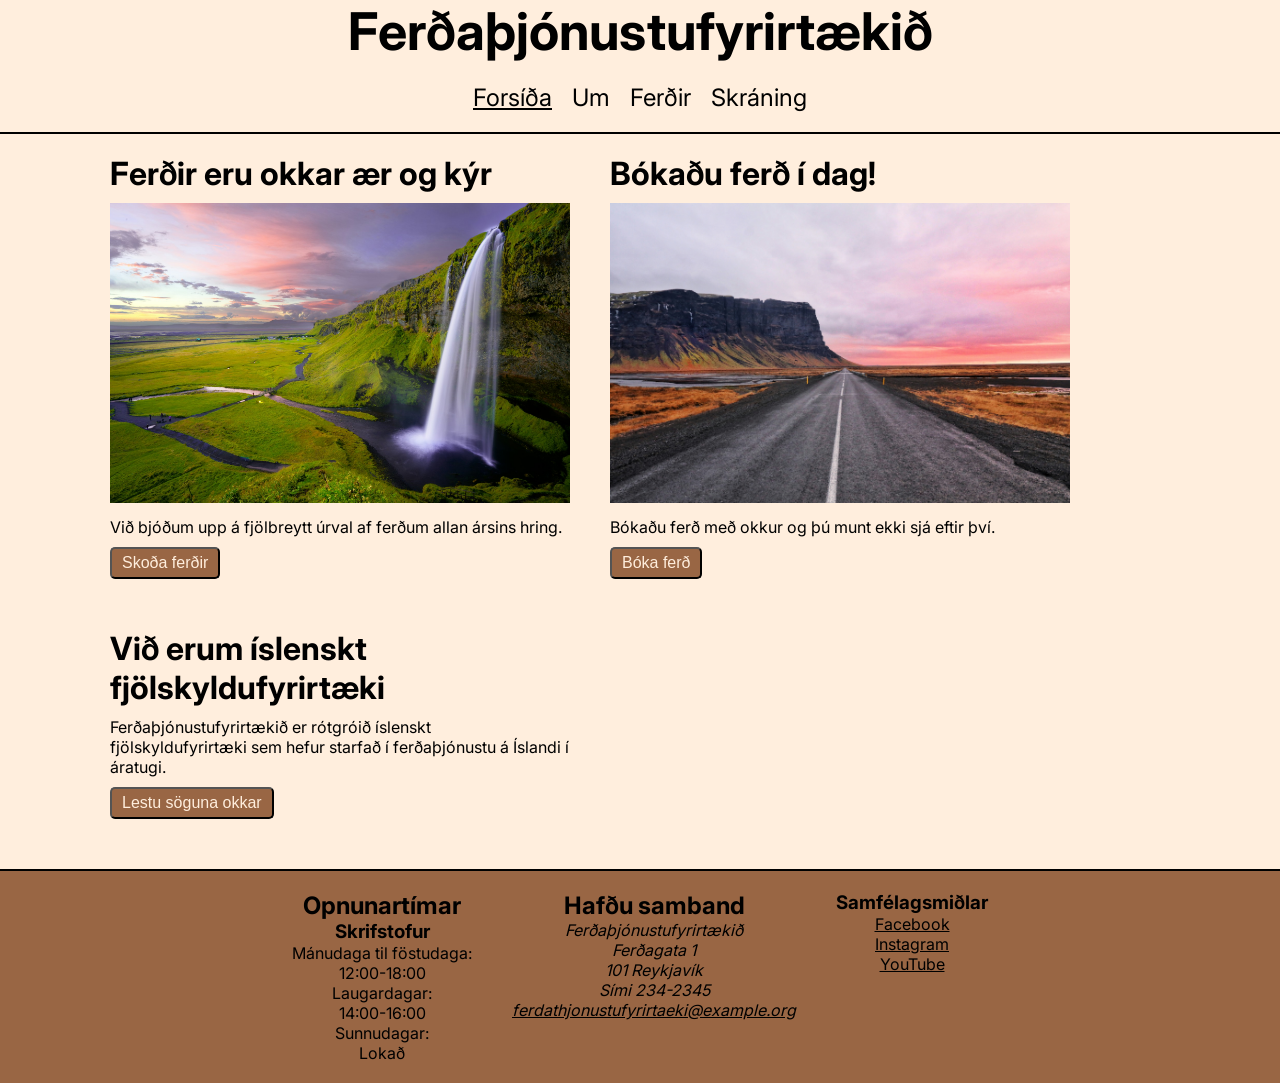
<file: index.html>
<!doctype html>
<html lang="is">
  <head>
    <meta charset="utf-8" />
    <meta name="viewport" content="width=device-width, initial-scale=1" />
    <meta
      name="description"
      content="Við bjóðum upp á fjölbreytt úrval af ferðum allan ársins hring."
    />
    <title>Ferðaþjónustufyrirtækið</title>

    <meta property="og:title" content="Ferðaþjónustufyrirtækið" />
    <meta
      property="og:description"
      content="Við bjóðum upp á fjölbreytt úrval af ferðum allan ársins hring."
    />
    <meta
      property="og:image"
      content="https://veff26-v2.netlify.app/myndir/vegur.jpg"
    />
    <link rel="stylesheet" href="styles.css" />
  </head>
  <body>
    <header>
      <h1>Ferðaþjónustufyrirtækið</h1>
    </header>
    <nav>
      <ul>
        <li class="current"><strong>Forsíða</strong></li>
        <li><a href="sidur/um.html">Um</a></li>
        <li><a href="sidur/ferdir.html">Ferðir</a></li>
        <li><a href="sidur/skraning.html">Skráning</a></li>
      </ul>
    </nav>
    <p class="sr-only"><a href="#efni">Beint í efni</a>.</p>

    <div class="wrapper">
      <main id="efni" class="fpage">
        <div class="cards">
          <section class="card">
            <h2>Ferðir eru okkar ær og kýr</h2>
            <img
              src="myndir/seljalandsfoss.jpg"
              width="500"
              alt="Mynd af Seljalandsfossi, tekin úr brekku og horft yfir landslagið. Fossinn er hægra megin og vinstra megin má sjá grænt gras og nokkrar manneskjur."
            />
            <p>
              Við bjóðum upp á fjölbreytt úrval af ferðum allan ársins hring.
            </p>
            <p><button>Skoða ferðir</button></p>
          </section>
          <section class="card">
            <h2>Bókaðu ferð í dag!</h2>
            <img
              src="myndir/vegur.jpg"
              width="500"
              alt="Mynd af vegi, tekin á miðjum vegi á Suðurlandi. Framundan er brú sem þverar á og í fjarska er fjall með eilítið af snjó."
            />
            <p>Bókaðu ferð með okkur og þú munt ekki sjá eftir því.</p>
            <p><button>Bóka ferð</button></p>
          </section>
          <section class="card">
            <h2>Við erum íslenskt fjölskyldufyrirtæki</h2>
            <p>
              Ferðaþjónustufyrirtækið er rótgróið íslenskt fjölskyldufyrirtæki
              sem hefur starfað í ferðaþjónustu á Íslandi í áratugi.
            </p>
            <p><button>Lestu söguna okkar</button></p>
          </section>
        </div>
      </main>
      <footer>
        <div>
          <h2>Opnunartímar</h2>
          <h3>Skrifstofur</h3>
          <dl>
            <dt>Mánudaga til föstudaga:</dt>
            <dd>12:00-18:00</dd>
            <dt>Laugardagar:</dt>
            <dd>14:00-16:00</dd>
            <dt>Sunnudagar:</dt>
            <dd>Lokað</dd>
          </dl>
        </div>
        <div>
          <h2>Hafðu samband</h2>
          <address>
            Ferðaþjónustufyrirtækið<br />
            Ferðagata 1<br />
            101 Reykjavík<br />
            Sími 234-2345<br />
            <a href="mailto:ferdathjonustufyrirtaeki@example.org"
              >ferdathjonustufyrirtaeki@example.org</a
            ><br />
          </address>
        </div>
        <div>
          <h3>Samfélagsmiðlar</h3>
          <a href="https://www.facebook.com/HaskoliIslands/">Facebook</a>
          <a href="https://www.instagram.com/haskoli_islands/">Instagram</a>
          <a href="https://www.youtube.com/user/HIvarp">YouTube</a>
        </div>
      </footer>
    </div>
  </body>
</html>
</file>
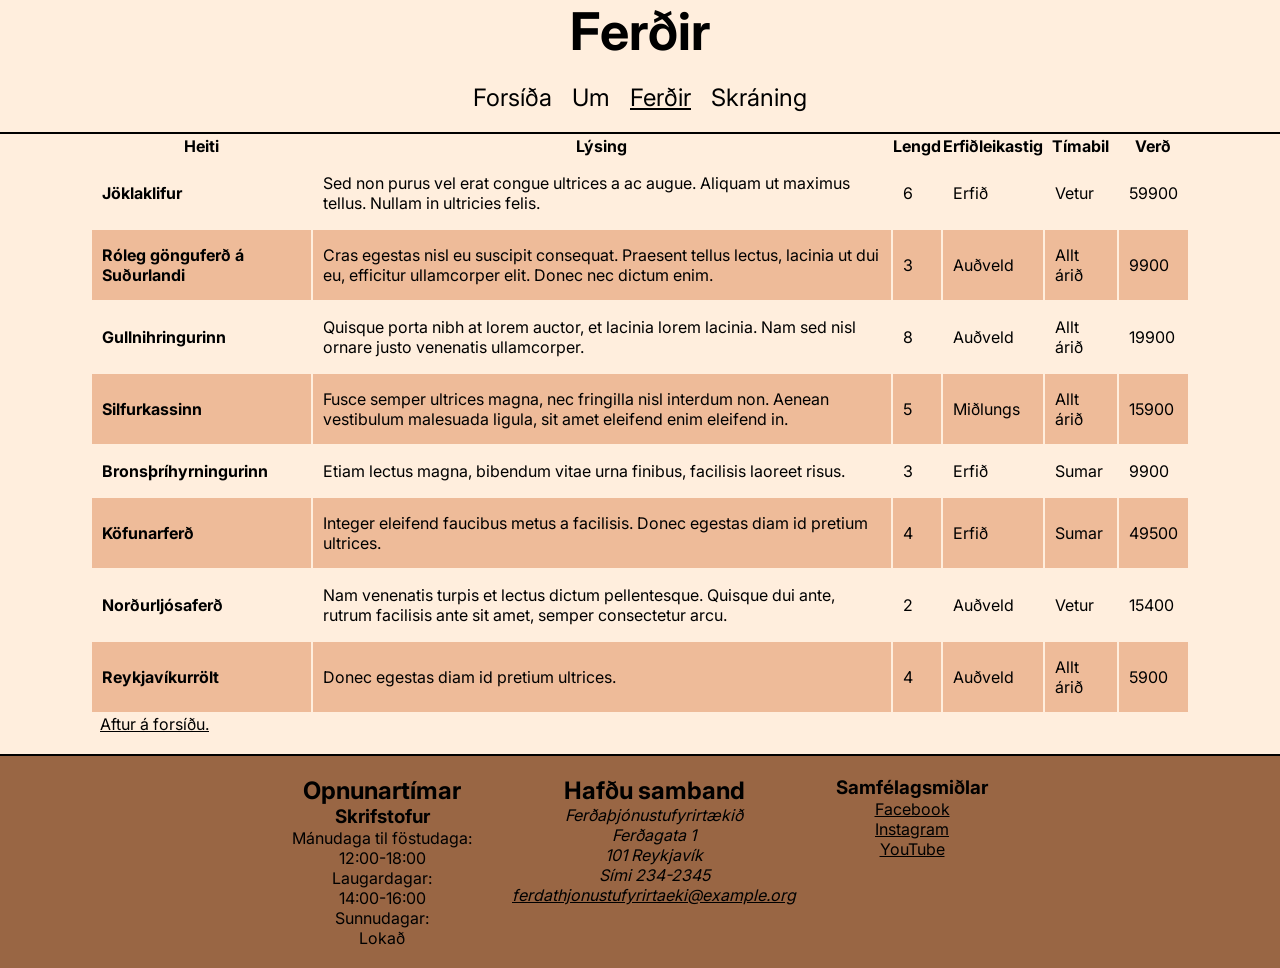
<file: sidur/ferdir.html>
<!doctype html>
<html lang="is">
  <head>
    <meta charset="utf-8" />
    <meta name="viewport" content="width=device-width, initial-scale=1" />
    <meta name="description" content="Skoðaðu ferðirnar okkar" />
    <meta property="og:title" content="Ferðir" />
    <meta
      property="og:description"
      content="Skoðaðu ferðir ferðaþjónustufyrirtækisins"
    />
    <meta
      property="og:image"
      content="https://veff26-v2.netlify.app/myndir/seljalandsfoss.jpg"
    />
    <link rel="stylesheet" href="../styles.css" />
    <title>Ferðir</title>
  </head>
  <body>
    <header>
      <h1>Ferðir</h1>

      <p class="sr-only"><a href="#efni">Beint í efni</a>.</p>

      <nav>
        <ul>
          <li><a href="../index.html">Forsíða</a></li>
          <li><a href="um.html">Um</a></li>
          <li class="current"><strong>Ferðir</strong></li>
          <li><a href="skraning.html">Skráning</a></li>
        </ul>
      </nav>
    </header>

    <div class="wrapper">
      <main id="efni">
        <table>
          <thead>
            <tr>
              <th>Heiti</th>
              <th>Lýsing</th>
              <th>Lengd</th>
              <th>Erfiðleikastig</th>
              <th>Tímabil</th>
              <th>Verð</th>
            </tr>
          </thead>
          <tbody>
            <tr>
              <td>Jöklaklifur</td>
              <td>
                Sed non purus vel erat congue ultrices a ac augue. Aliquam ut
                maximus tellus. Nullam in ultricies felis.
              </td>
              <td>6</td>
              <td>Erfið</td>
              <td>Vetur</td>
              <td>59900</td>
            </tr>
            <tr>
              <td>Róleg gönguferð á Suðurlandi</td>
              <td>
                Cras egestas nisl eu suscipit consequat. Praesent tellus lectus,
                lacinia ut dui eu, efficitur ullamcorper elit. Donec nec dictum
                enim.
              </td>
              <td>3</td>
              <td>Auðveld</td>
              <td>Allt árið</td>
              <td>9900</td>
            </tr>
            <tr>
              <td>Gullnihringurinn</td>
              <td>
                Quisque porta nibh at lorem auctor, et lacinia lorem lacinia.
                Nam sed nisl ornare justo venenatis ullamcorper.
              </td>
              <td>8</td>
              <td>Auðveld</td>
              <td>Allt árið</td>
              <td>19900</td>
            </tr>
            <tr>
              <td>Silfurkassinn</td>
              <td>
                Fusce semper ultrices magna, nec fringilla nisl interdum non.
                Aenean vestibulum malesuada ligula, sit amet eleifend enim
                eleifend in.
              </td>
              <td>5</td>
              <td>Miðlungs</td>
              <td>Allt árið</td>
              <td>15900</td>
            </tr>
            <tr>
              <td>Bronsþríhyrningurinn</td>
              <td>
                Etiam lectus magna, bibendum vitae urna finibus, facilisis
                laoreet risus.
              </td>
              <td>3</td>
              <td>Erfið</td>
              <td>Sumar</td>
              <td>9900</td>
            </tr>
            <tr>
              <td>Köfunarferð</td>
              <td>
                Integer eleifend faucibus metus a facilisis. Donec egestas diam
                id pretium ultrices.
              </td>
              <td>4</td>
              <td>Erfið</td>
              <td>Sumar</td>
              <td>49500</td>
            </tr>
            <tr>
              <td>Norðurljósaferð</td>
              <td>
                Nam venenatis turpis et lectus dictum pellentesque. Quisque dui
                ante, rutrum facilisis ante sit amet, semper consectetur arcu.
              </td>
              <td>2</td>
              <td>Auðveld</td>
              <td>Vetur</td>
              <td>15400</td>
            </tr>
            <tr>
              <td>Reykjavíkurrölt</td>
              <td>Donec egestas diam id pretium ultrices.</td>
              <td>4</td>
              <td>Auðveld</td>
              <td>Allt árið</td>
              <td>5900</td>
            </tr>
          </tbody>
        </table>

        <p class="takemehome"><a href="../index.html">Aftur á forsíðu.</a></p>
      </main>
      <footer>
        <div>
          <h2>Opnunartímar</h2>
          <h3>Skrifstofur</h3>
          <dl>
            <dt>Mánudaga til föstudaga:</dt>
            <dd>12:00-18:00</dd>
            <dt>Laugardagar:</dt>
            <dd>14:00-16:00</dd>
            <dt>Sunnudagar:</dt>
            <dd>Lokað</dd>
          </dl>
        </div>
        <div>
          <h2>Hafðu samband</h2>
          <address>
            Ferðaþjónustufyrirtækið<br />
            Ferðagata 1<br />
            101 Reykjavík<br />
            Sími 234-2345<br />
            <a href="mailto:ferdathjonustufyrirtaeki@example.org"
              >ferdathjonustufyrirtaeki@example.org</a
            ><br />
          </address>
        </div>
        <div>
          <h3>Samfélagsmiðlar</h3>
          <a href="https://www.facebook.com/HaskoliIslands/">Facebook</a>
          <a href="https://www.instagram.com/haskoli_islands/">Instagram</a>
          <a href="https://www.youtube.com/user/HIvarp">YouTube</a>
        </div>
      </footer>
    </div>
  </body>
</html>
</file>
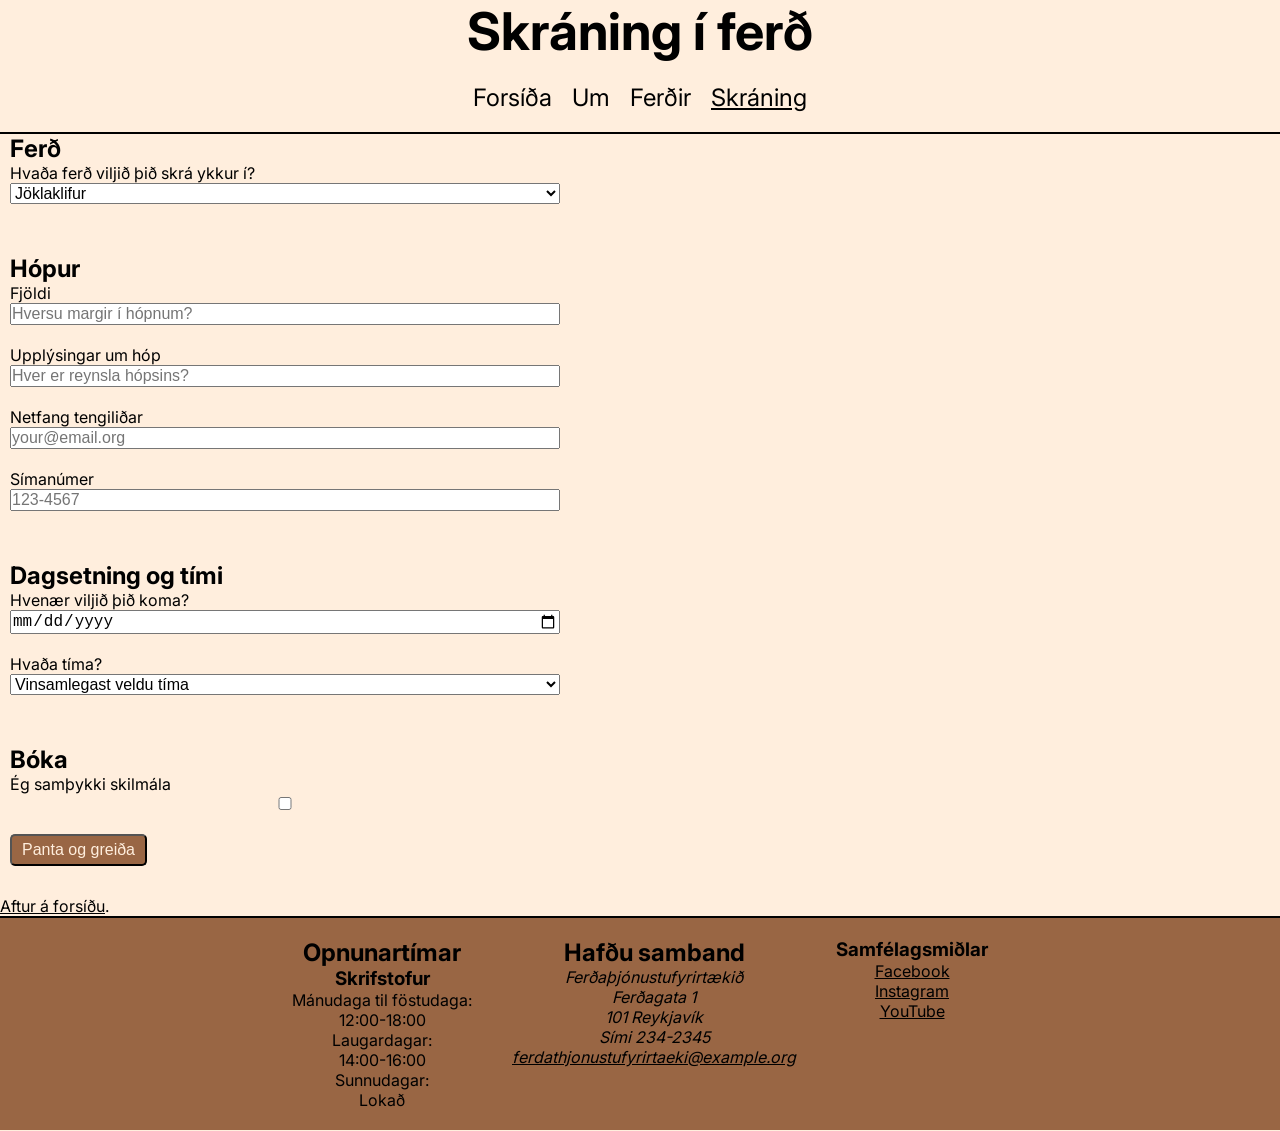
<file: sidur/skraning.html>
<!-- minimum html búið til með ! -->
<!doctype html>
<html lang="is">
  <head>
    <meta charset="UTF-8" />
    <meta name="viewport" content="width=device-width, initial-scale=1.0" />
    <meta name="description" content="Skráðu þig í þína draumaferð." />
    <meta property="og:title" content="Skráning í ferð" />
    <meta
      property="og:description"
      content="Skráðu þig hér í ferðir Ferðaþjónustufyrirtækisins"
    />
    <meta
      property="og:image"
      content="https://veff26-v2.netlify.app/myndir/vegur.jpg"
    />
    <link rel="stylesheet" href="../styles.css" />
    <title>Skráning í ferð</title>
  </head>
  <body>
    <header>
      <h1>Skráning í ferð</h1>

      <p class="sr-only"><a href="#efni">Beint í efni</a>.</p>

      <nav>
        <ul>
          <li><a href="../index.html">Forsíða</a></li>
          <li><a href="um.html">Um</a></li>
          <li><a href="ferdir.html">Ferðir</a></li>
          <li class="current"><strong>Skráning</strong></li>
        </ul>
      </nav>
    </header>
    <main id="efni">
      <form>
        <fieldset>
          <legend>Ferð</legend>
          <div>
            <label for="event">Hvaða ferð viljið þið skrá ykkur í?</label>
            <select id="event">
              <option>Jöklaklifur</option>
              <option>Róleg gönguferð á Suðurlandi</option>
              <option>Gullnihringurinn</option>
              <option>Silfurkassinn</option>
              <option>Bronsþríhyrningurinn</option>
              <option>Köfunarferð</option>
              <option>Norðurljósaferð</option>
              <option>Reykjavíkurrölt</option>
            </select>
          </div>
        </fieldset>
        <fieldset>
          <legend>Hópur</legend>
          <div>
            <label for="size">Fjöldi</label>
            <input
              id="size"
              type="number"
              min="1"
              placeholder="Hversu margir í hópnum?"
              required
            />
          </div>
          <div>
            <label for="experience">Upplýsingar um hóp</label>
            <input
              id="experience"
              type="text"
              placeholder="Hver er reynsla hópsins?"
              required
            />
          </div>
          <div>
            <label for="email">Netfang tengiliðar</label>
            <input
              id="email"
              type="email"
              placeholder="your@email.org"
              required
            />
          </div>
          <div>
            <label for="phone">Símanúmer</label>
            <input id="phone" type="tel" placeholder="123-4567" required />
          </div>
        </fieldset>
        <fieldset>
          <legend>Dagsetning og tími</legend>
          <div>
            <label for="whendate">Hvenær viljið þið koma?</label>
            <input id="whendate" type="date" required />
          </div>
          <div>
            <label for="whentime">Hvaða tíma?</label>
            <select id="whentime" required>
              <option value="" hidden selected disabled>
                Vinsamlegast veldu tíma
              </option>
              <!---->
              <option value="early">Fyrir hádegi</option>
              <option value="afternoon">Eftir hádegi</option>
              <option value="late">Kvöld</option>
            </select>
          </div>
        </fieldset>
        <fieldset>
          <legend>Bóka</legend>
          <div>
            <label for="terms">
              Ég samþykki skilmála<input id="terms" type="checkbox" required
            /></label>
          </div>
          <button>Panta og greiða</button>
        </fieldset>
      </form>
      <p><a href="../index.html">Aftur á forsíðu</a>.</p>
    </main>
    <footer>
      <div>
        <h2>Opnunartímar</h2>
        <h3>Skrifstofur</h3>
        <dl>
          <dt>Mánudaga til föstudaga:</dt>
          <dd>12:00-18:00</dd>
          <dt>Laugardagar:</dt>
          <dd>14:00-16:00</dd>
          <dt>Sunnudagar:</dt>
          <dd>Lokað</dd>
        </dl>
      </div>
      <div>
        <h2>Hafðu samband</h2>
        <address>
          Ferðaþjónustufyrirtækið<br />
          Ferðagata 1<br />
          101 Reykjavík<br />
          Sími 234-2345<br />
          <a href="mailto:ferdathjonustufyrirtaeki@example.org"
            >ferdathjonustufyrirtaeki@example.org</a
          ><br />
        </address>
      </div>
      <div>
        <h3>Samfélagsmiðlar</h3>
        <a href="https://www.facebook.com/HaskoliIslands/">Facebook</a>
        <a href="https://www.instagram.com/haskoli_islands/">Instagram</a>
        <a href="https://www.youtube.com/user/HIvarp">YouTube</a>
      </div>
    </footer>
  </body>
</html>
</file>
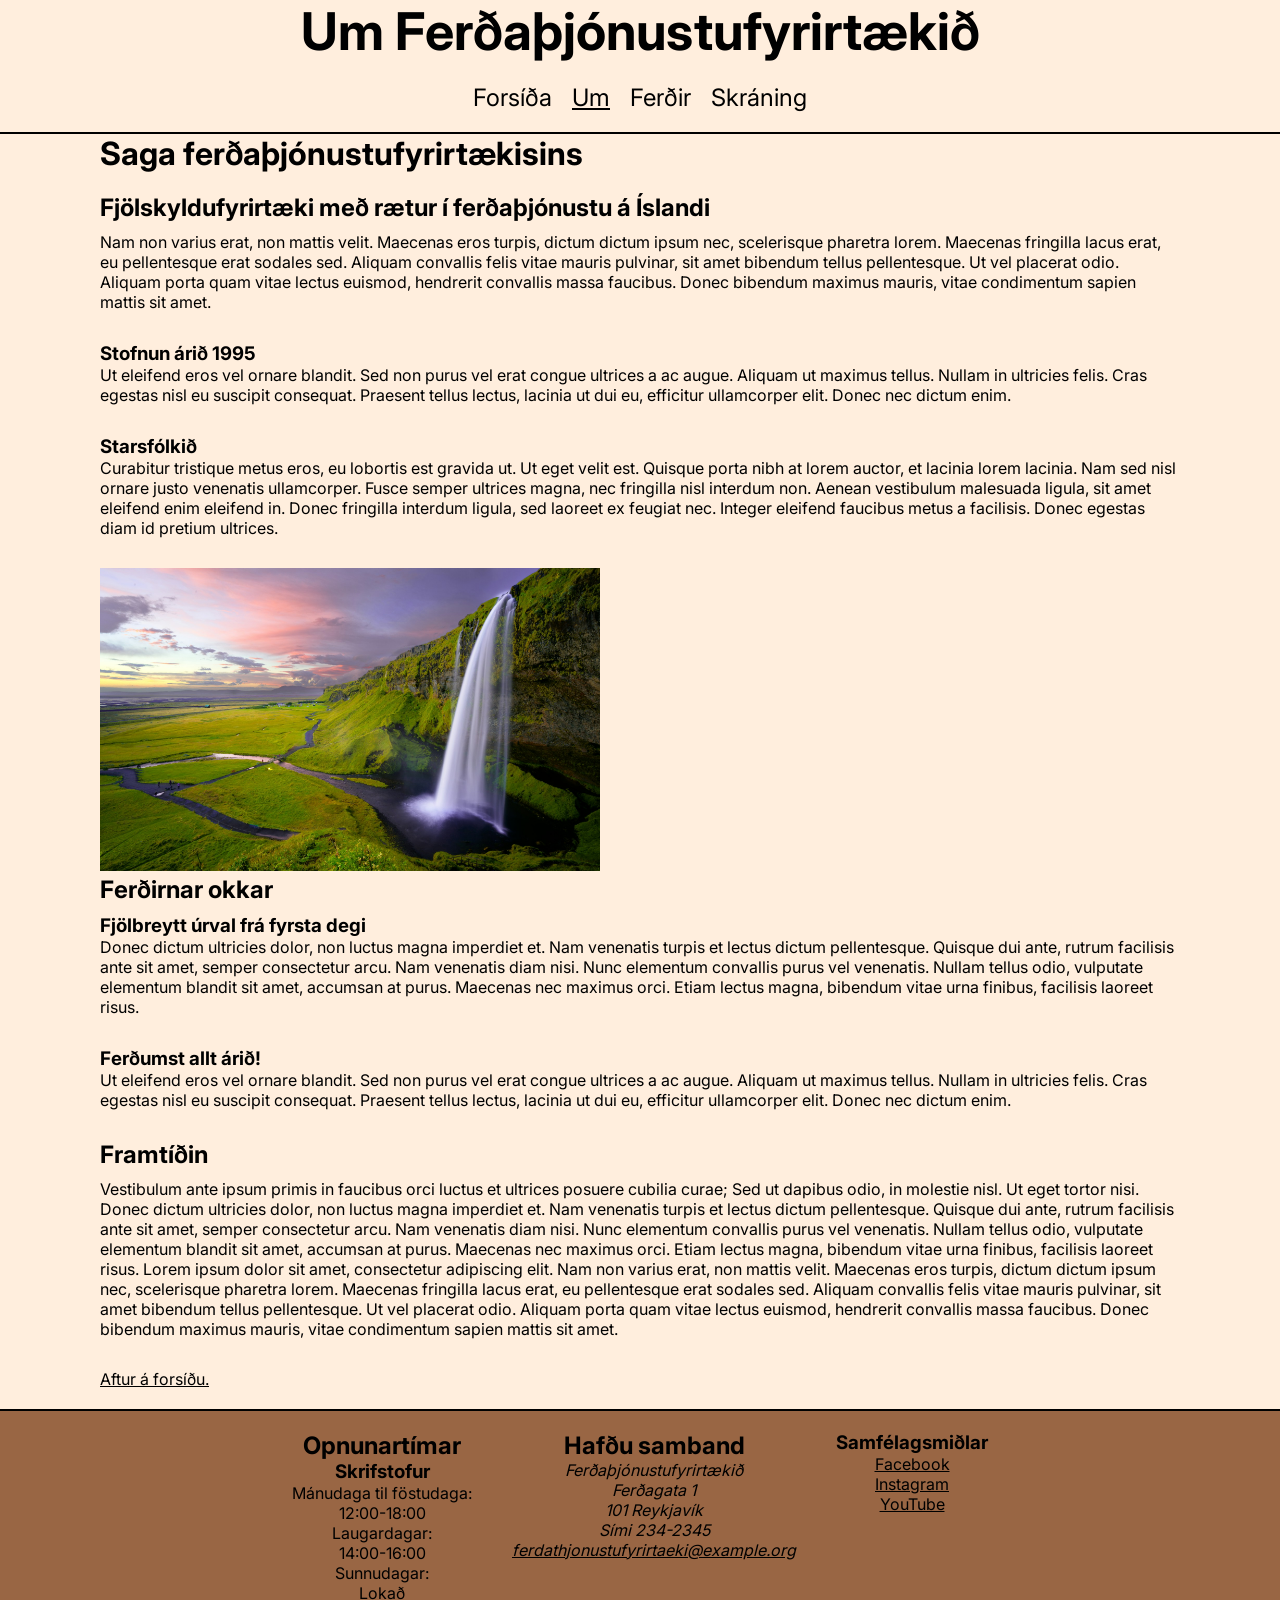
<file: sidur/um.html>
<!-- minimum html búið til með ! -->
<!doctype html>
<html lang="is">
  <head>
    <meta charset="UTF-8" />
    <meta name="viewport" content="width=device-width, initial-scale=1.0" />
    <meta
      name="description"
      content="Lærðu meira um okkur og okkar starfsemi"
    />
    <title>Um Ferðaþjónustufyrirtækið</title>
    <meta property="og:title" content="Um Ferðaþjónustufyrirtækið" />
    <meta
      property="og:description"
      content="Upplýsingar um Ferðaþjónustufyrirtækið"
    />
    <meta
      property="og:image"
      content="https://veff26-v2.netlify.app/myndir/seljalandsfoss.jpg"
    />
    <link rel="stylesheet" href="../styles.css" />
  </head>
  <body>
    <header>
      <h1>Um Ferðaþjónustufyrirtækið</h1>
    </header>
    <nav>
      <ul>
        <li><a href="../index.html">Forsíða</a></li>
        <li class="current"><strong>Um</strong></li>
        <li><a href="ferdir.html">Ferðir</a></li>
        <li><a href="skraning.html">Skráning</a></li>
      </ul>
    </nav>
    <p class="sr-only"><a href="#efni">Beint í efni</a>.</p>
    <div class="wrapper">
      <main id="efni">
        <div class="aboutpage">
          <h1>Saga ferðaþjónustufyrirtækisins</h1>
          <h2>Fjölskyldufyrirtæki með rætur í ferðaþjónustu á Íslandi</h2>
          <p>
            Nam non varius erat, non mattis velit. Maecenas eros turpis, dictum
            dictum ipsum nec, scelerisque pharetra lorem. Maecenas fringilla
            lacus erat, eu pellentesque erat sodales sed. Aliquam convallis
            felis vitae mauris pulvinar, sit amet bibendum tellus pellentesque.
            Ut vel placerat odio. Aliquam porta quam vitae lectus euismod,
            hendrerit convallis massa faucibus. Donec bibendum maximus mauris,
            vitae condimentum sapien mattis sit amet.
          </p>
          <h3>Stofnun árið 1995</h3>
          <p>
            Ut eleifend eros vel ornare blandit. Sed non purus vel erat congue
            ultrices a ac augue. Aliquam ut maximus tellus. Nullam in ultricies
            felis. Cras egestas nisl eu suscipit consequat. Praesent tellus
            lectus, lacinia ut dui eu, efficitur ullamcorper elit. Donec nec
            dictum enim.
          </p>
          <h3>Starsfólkið</h3>
          <p>
            Curabitur tristique metus eros, eu lobortis est gravida ut. Ut eget
            velit est. Quisque porta nibh at lorem auctor, et lacinia lorem
            lacinia. Nam sed nisl ornare justo venenatis ullamcorper. Fusce
            semper ultrices magna, nec fringilla nisl interdum non. Aenean
            vestibulum malesuada ligula, sit amet eleifend enim eleifend in.
            Donec fringilla interdum ligula, sed laoreet ex feugiat nec. Integer
            eleifend faucibus metus a facilisis. Donec egestas diam id pretium
            ultrices.
          </p>
          <img
            src="../myndir/seljalandsfoss.jpg"
            alt="Mynd af Seljalandsfossi, tekin úr brekku og horft yfir landslagið. Fossinn er hægra megin og vinstra megin má sjá grænt gras og nokkrar manneskjur."
            width="500"
          />
          <h2>Ferðirnar okkar</h2>
          <h3>Fjölbreytt úrval frá fyrsta degi</h3>
          <p>
            Donec dictum ultricies dolor, non luctus magna imperdiet et. Nam
            venenatis turpis et lectus dictum pellentesque. Quisque dui ante,
            rutrum facilisis ante sit amet, semper consectetur arcu. Nam
            venenatis diam nisi. Nunc elementum convallis purus vel venenatis.
            Nullam tellus odio, vulputate elementum blandit sit amet, accumsan
            at purus. Maecenas nec maximus orci. Etiam lectus magna, bibendum
            vitae urna finibus, facilisis laoreet risus.
          </p>
          <h3>Ferðumst allt árið!</h3>
          <p>
            Ut eleifend eros vel ornare blandit. Sed non purus vel erat congue
            ultrices a ac augue. Aliquam ut maximus tellus. Nullam in ultricies
            felis. Cras egestas nisl eu suscipit consequat. Praesent tellus
            lectus, lacinia ut dui eu, efficitur ullamcorper elit. Donec nec
            dictum enim.
          </p>
          <h2>Framtíðin</h2>
          <p>
            Vestibulum ante ipsum primis in faucibus orci luctus et ultrices
            posuere cubilia curae; Sed ut dapibus odio, in molestie nisl. Ut
            eget tortor nisi. Donec dictum ultricies dolor, non luctus magna
            imperdiet et. Nam venenatis turpis et lectus dictum pellentesque.
            Quisque dui ante, rutrum facilisis ante sit amet, semper consectetur
            arcu. Nam venenatis diam nisi. Nunc elementum convallis purus vel
            venenatis. Nullam tellus odio, vulputate elementum blandit sit amet,
            accumsan at purus. Maecenas nec maximus orci. Etiam lectus magna,
            bibendum vitae urna finibus, facilisis laoreet risus. Lorem ipsum
            dolor sit amet, consectetur adipiscing elit. Nam non varius erat,
            non mattis velit. Maecenas eros turpis, dictum dictum ipsum nec,
            scelerisque pharetra lorem. Maecenas fringilla lacus erat, eu
            pellentesque erat sodales sed. Aliquam convallis felis vitae mauris
            pulvinar, sit amet bibendum tellus pellentesque. Ut vel placerat
            odio. Aliquam porta quam vitae lectus euismod, hendrerit convallis
            massa faucibus. Donec bibendum maximus mauris, vitae condimentum
            sapien mattis sit amet.
          </p>
        </div>
        <p class="takemehome"><a href="../index.html">Aftur á forsíðu.</a></p>
      </main>
      <footer>
        <div>
          <h2>Opnunartímar</h2>
          <h3>Skrifstofur</h3>
          <dl>
            <dt>Mánudaga til föstudaga:</dt>
            <dd>12:00-18:00</dd>
            <dt>Laugardagar:</dt>
            <dd>14:00-16:00</dd>
            <dt>Sunnudagar:</dt>
            <dd>Lokað</dd>
          </dl>
        </div>
        <div>
          <h2>Hafðu samband</h2>
          <address>
            Ferðaþjónustufyrirtækið<br />
            Ferðagata 1<br />
            101 Reykjavík<br />
            Sími 234-2345<br />
            <a href="mailto:ferdathjonustufyrirtaeki@example.org"
              >ferdathjonustufyrirtaeki@example.org</a
            ><br />
          </address>
        </div>
        <div>
          <h3>Samfélagsmiðlar</h3>
          <a href="https://www.facebook.com/HaskoliIslands/">Facebook</a>
          <a href="https://www.instagram.com/haskoli_islands/">Instagram</a>
          <a href="https://www.youtube.com/user/HIvarp">YouTube</a>
        </div>
      </footer>
    </div>
  </body>
</html>
</file>
<file: styles.css>
/**
 * CSS fyrir sýnilausn á verkefni 2.
 * Heldur einfalt en notar grunn CSS og flexbox.
 * _Ekki_ skalanlegt.
 */

/**
 * Fjarlægja gefið margin og padding af öllu.
 */
* {
  margin: 0;
  padding: 0;
}

/**
 * Setja border-box á öll element
 * => reiknum stærð box sem width + margin
 * padding + border ekki inní því.
 */
html {
  box-sizing: border-box;
}

*,
*:before,
*:after {
  box-sizing: inherit;
}

/**
 * Hjálpar class sem felur sjónrænt það sem
 * skjálesarar lesa.
 */
.sr-only:not(:focus):not(:active) {
  clip: rect(0 0 0 0);
  clip-path: inset(50%);
  height: 1px;
  overflow: hidden;
  position: absolute;
  white-space: nowrap;
  width: 1px;
}

/** Letur **/

/* TODO setja inn letur */
@font-face {
  font-family: "Atkinson";
  font-style: normal;
  font-weight: 400;
  src: url(fonts/Atkinson_Hyperlegible_Mono/AtkinsonHyperlegibleMono-VariableFont_wght.ttf);
}
@font-face {
  font-family: "Inter";
  font-style: normal;
  font-weight: 100 900;
  src: url(./fonts/Inter/Inter-VariableFont_opsz\,wght.ttf) format("woff2");
}
@font-face {
  font-family: "Gelasio";
  font-style: normal;
  font-weight: 400;
  src: url(fonts/Gelasio/Gelasio-VariableFont_wght.ttf);
}
/**
 * Lætur myndir aldrei taka meira pláss en
 * foreldri skilgreinir.
 */
img {
  max-width: 100%;
}

/**
 * Litur á hlekkjum erfist frá foreldri
 */
a {
  color: inherit;
}

/**
 * Leturstærð erfist frá foreldri í form elements.
 */
input,
button,
select {
  font-size: inherit;
}

body {
  /* TODO skilgreiningar á letri, grunnstærð, bakgrunn og lit */
  background: #ffeedd;
  font-family: Inter;
  color: #000000;
  font-size: 16px;
  min-height: 100dvh;
  margin: 0;
}
.wrapper {
  display: flex;
  flex-direction: column;
  align-items: center;
  gap: 20px;
}
button {
  background: #996644;
  color: #ffeedd;
  padding: 5px 10px;
  border-radius: 5px;
}

/** Haus **/
header {
  width: 100%;
}
header h1 {
  font-size: 3.25rem;
  text-align: center;
  font-weight: 700;
}
/** Valmynd **/
nav {
  position: sticky;
  top: 0;
  width: 100%;
  border-bottom: 2px solid #000000;
  background-color: #ffeedd;
}
nav ul {
  display: flex;
  gap: 20px;
  list-style: none;
  justify-content: center;
  padding: 20px 0;
  font-size: 1.5rem;
}
nav ul strong {
  font-weight: normal;
}
nav a {
  text-decoration: none;
}
nav a:hover,
nav a:active {
  text-decoration: underline;
}

li.current {
  text-decoration: underline;
}
/** Meginmál **/

main {
  max-width: 1100px;
}
.aboutpage {
  margin: 0 10px;
}
.aboutpage h1 {
  margin-bottom: 20px;
}
.aboutpage h2 {
  margin-bottom: 10px;
}
.aboutpage p {
  margin-bottom: 30px;
}
.aboutpage img {
  height: 100%;
}
/** Fótur **/
footer {
  display: flex;
  justify-content: center;
  width: 100%;
  background: #996644;
  border-top: 2px solid #000000;
  margin-top: auto;
}
footer div {
  display: flex;
  flex-direction: column;
  max-width: 800px;
  justify-items: center;
  padding: 20px;
  text-align: center;
}
/** Flekar / cards á forsíðu **/
.cards {
  display: flex;
  flex-wrap: wrap;
}
.card {
  max-width: 500px;
  padding: 20px;
}
.card p {
  margin: 10px 0;
}
.cards h2 {
  font-size: 2rem;
  font-weight: 700;
  margin-bottom: 10px;
}
.cards img {
  height: 300px;
  object-fit: cover;
}
/* TODO */

/** Textasíða **/

/* TODO */

/** Töflur **/
td:first-child {
  font-weight: 700;
}
tr:nth-child(2n) {
  background-color: #eebb99;
}
table td {
  /*ég ruglaðist á skráningarsíðu leiðbeiningum og ferðasíðu,
  en finnst þetta fínt hvorteðer */
  padding: 15px 10px;
}

/** Form **/
fieldset legend {
  font-size: 1.5rem;
  font-weight: 700;
}
fieldset {
  width: 50%;
  border: 0;
  margin-bottom: 30px;
  margin-left: 10px;
}
fieldset th {
}
fieldset input,
select {
  width: 100%;
}
fieldset div {
  /* þetta absolutely rústar checkboxinu en það er scuffed AF anyway */
  margin-bottom: 20px;
}
/* TODO */
.takemehome a {
  margin: 10px 10px;
}
</file>
